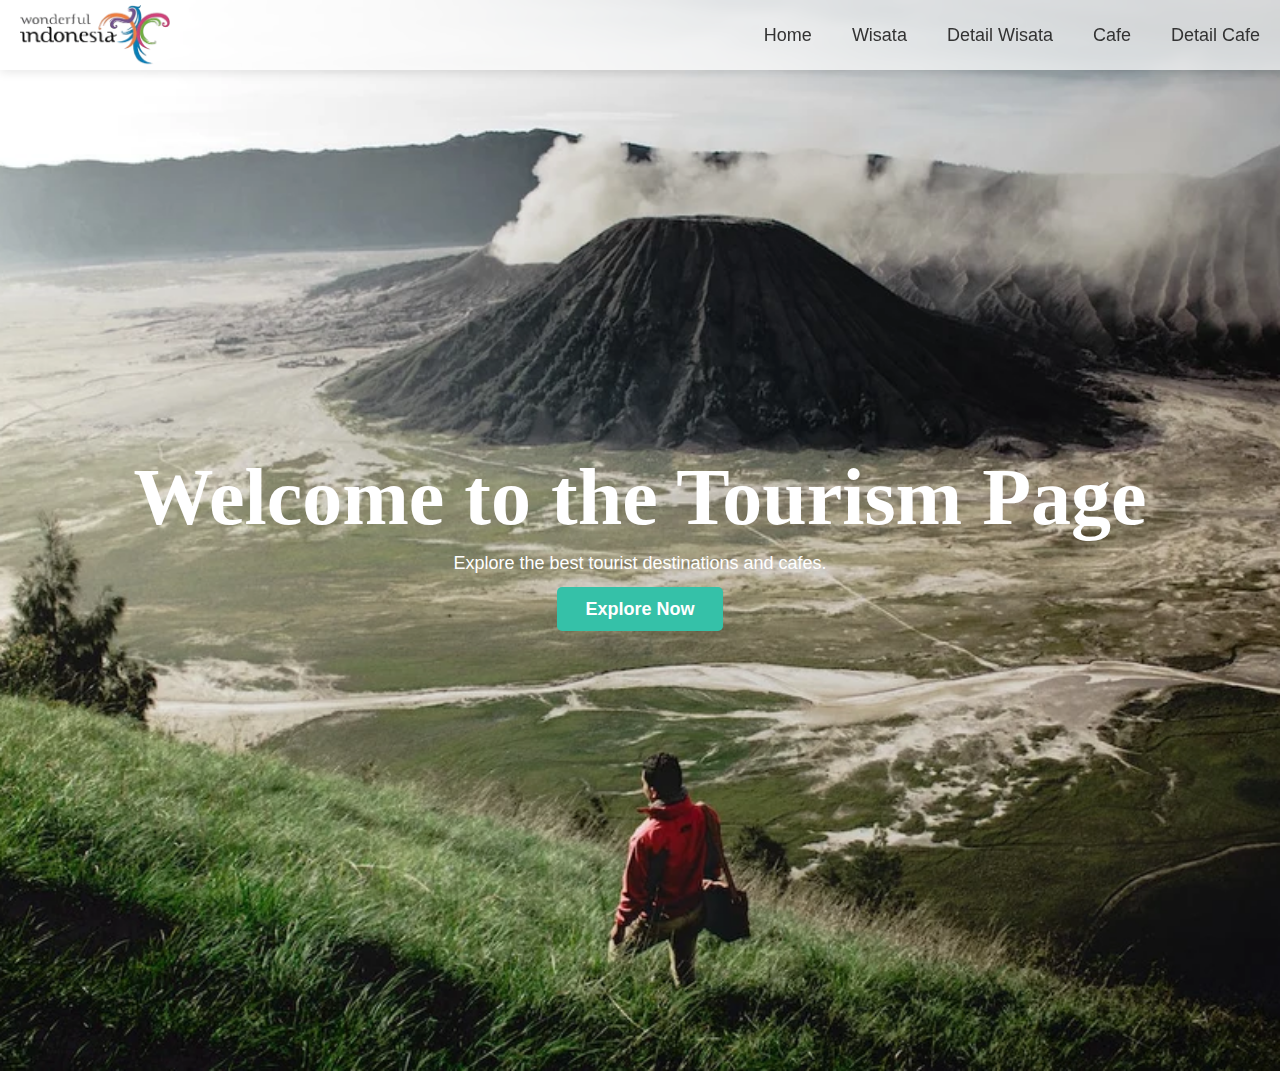
<file: index.html>
<!DOCTYPE html>
<html lang="en">
<head>
    <meta charset="UTF-8">
    <meta name="viewport" content="width=device-width, initial-scale=1.0">
    <title>Document</title>
    <link rel="stylesheet" href="main.css">
</head>
<body>
    <header class="navbar">
    <div class="logo">
        <img src="logo indonesia.png" width="150px" alt="Logo">
    </div>

    <ul class="nav-links">
         <li><a href="web 1.html">Home</a></li>
        <li><a href="web 2.html">Wisata</a></li>
        <li><a href="web 3.html">Detail Wisata</a></li>
        <li><a href="web 4.html">Cafe</a></li>
        <li><a href="web 5.html">Detail Cafe</a></li>
    </ul>
  </header>
  <section class="hero">
    <div class="hero-content">
        <h1>Welcome to the Tourism Page</h1>
        <p>Explore the best tourist destinations and cafes.</p>
        <a href="web 2.html" class="btn-explore">Explore Now</a>
    </div>
</section>
</body>

</html>
</file>
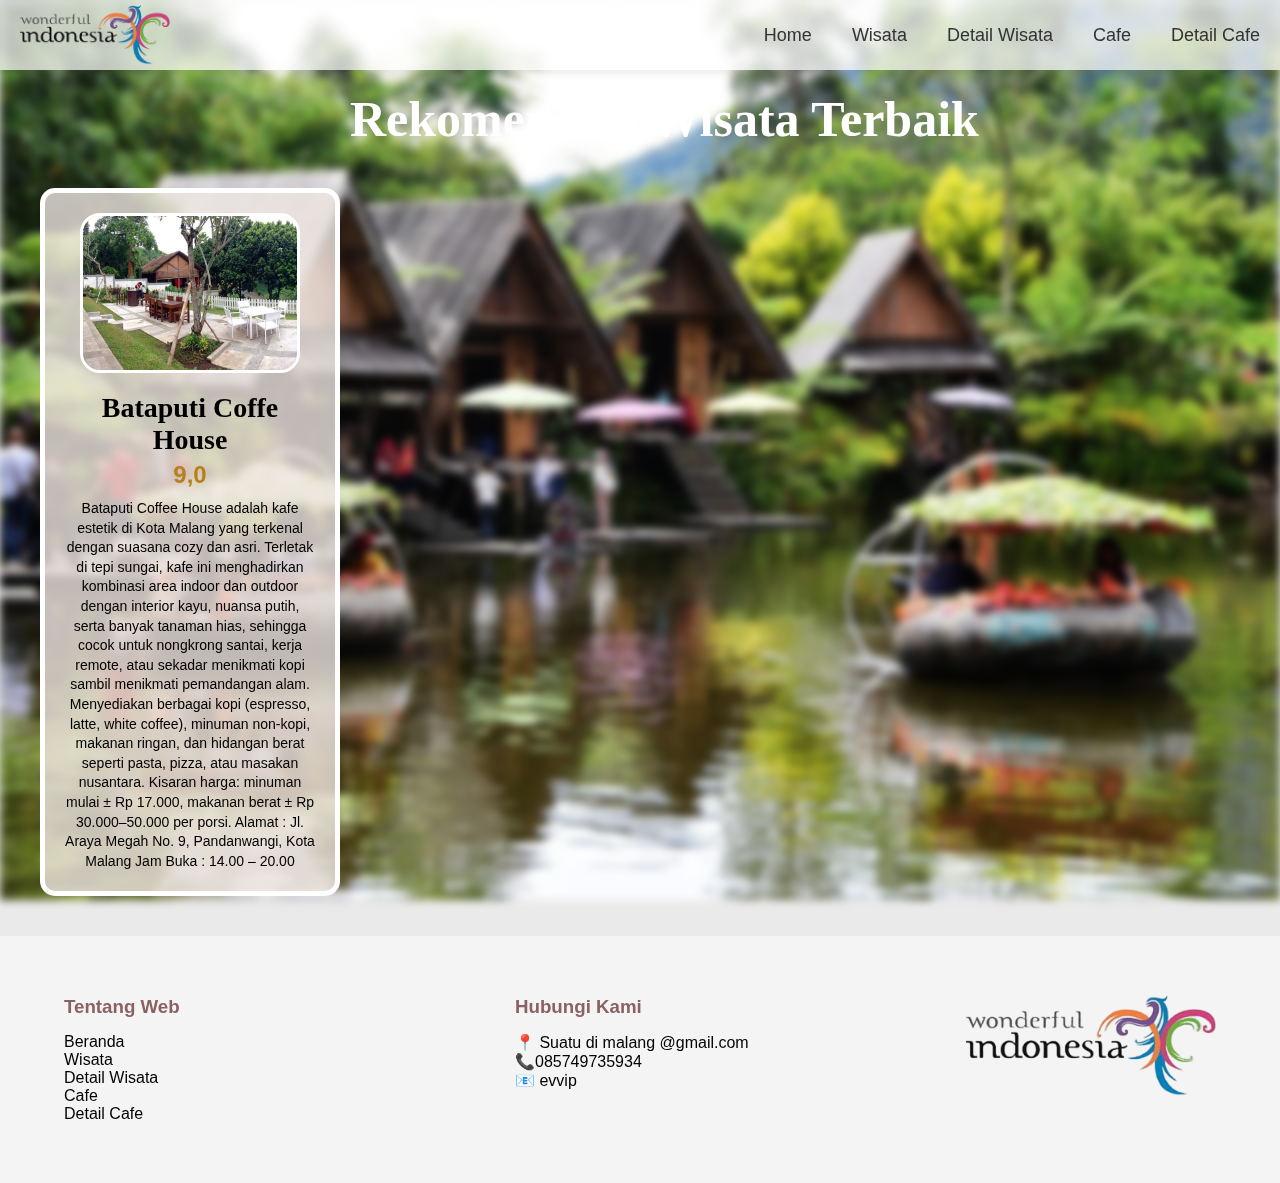
<file: detail cafe1.html>
<!DOCTYPE html>
<html lang="en">
<head>
    <meta charset="UTF-8">
    <meta name="viewport" content="width=device-width, initial-scale=1.0">
    <title>Document</title>
    <link rel="stylesheet" href="main.css">
</head>
<body>
    <header class="navbar">
    <div class="logo">
        <img src="logo indonesia.png" width="150px" alt="Logo">
    </div>

    <ul class="nav-links">
        <li><a href="web 1.html">Home</a></li>
        <li><a href="web 2.html">Wisata</a></li>
        <li><a href="web 3.html">Detail Wisata</a></li>
        <li><a href="web 4.html">Cafe</a></li>
        <li><a href="web 5.html">Detail Cafe</a></li>
    </ul>
  </header>
<div class="text h1">
  <h1>Rekomendasi Wisata Terbaik</h1>
</div>
<div class="menu-container">

   <div class="card1">
        <img src="coffe bata putih.jpg" class="food-img">
        <h2 class="title">Bataputi Coffe House</h2>
        <p class="price">9,0</p>
        <p class="desc">Bataputi Coffee House adalah kafe estetik di Kota Malang yang terkenal dengan suasana cozy dan asri. Terletak di tepi sungai, kafe ini menghadirkan kombinasi area indoor dan outdoor dengan interior kayu, nuansa putih, serta banyak tanaman hias, sehingga cocok untuk nongkrong santai, kerja remote, atau sekadar menikmati kopi sambil menikmati pemandangan alam.
            Menyediakan berbagai kopi (espresso, latte, white coffee), minuman non-kopi, makanan ringan, dan hidangan berat seperti pasta, pizza, atau masakan nusantara.

Kisaran harga: minuman mulai ± Rp 17.000, makanan berat ± Rp 30.000–50.000 per porsi.
Alamat : Jl. Araya Megah No. 9, Pandanwangi, Kota Malang
Jam Buka : 14.00 – 20.00</p>
    </div>
<div class="maps1">
    <iframe 
        src="https://www.google.com/maps/embed?pb=!1m18!1m12!1m3!1d3951.5678490041623!2d112.66169347319757!3d-7.94011957908207!2m3!1f0!2f0!3f0!3m2!1i1024!2i768!4f13.1!3m3!1m2!1s0x2dd629a1cc18c43d%3A0xafb8aaf4fc2be601!2sBataputi%20Coffee%20House!5e0!3m2!1sid!2sid!4v1764465764370!5m2!1sid!2sid" width="300" height="300" style="border:0;" allowfullscreen="" loading="lazy" referrerpolicy="no-referrer-when-downgrade">
    </iframe>
</div>
</div>
<footer>
     <div class="footer-container">

    <div class="footer-col">
      <h3>Tentang Web</h3>
      <p>Beranda</p>
      <p>Wisata</p>
      <p>Detail Wisata</p>
      <p>Cafe</p>
      <p>Detail Cafe</p>
    </div>

    <div class="footer-col">
      <h3>Hubungi Kami</h3>
      <p>📍 Suatu di malang @gmail.com</p>
      <a href="https://wa.me/+6285749735934" class="no-line">📞085749735934</a>
      <p><a href="https://www.instagram.com/e_vviip?igsh=MXdkbDVrZGtybHBlNw==" class="no-line">📧 evvip</a></p>
    </div>
    <div>
        <img src="logo indonesia.png" width="250px" alt="Logo">
      </div>
  </div>
</footer>
</body>
</html>
</file>
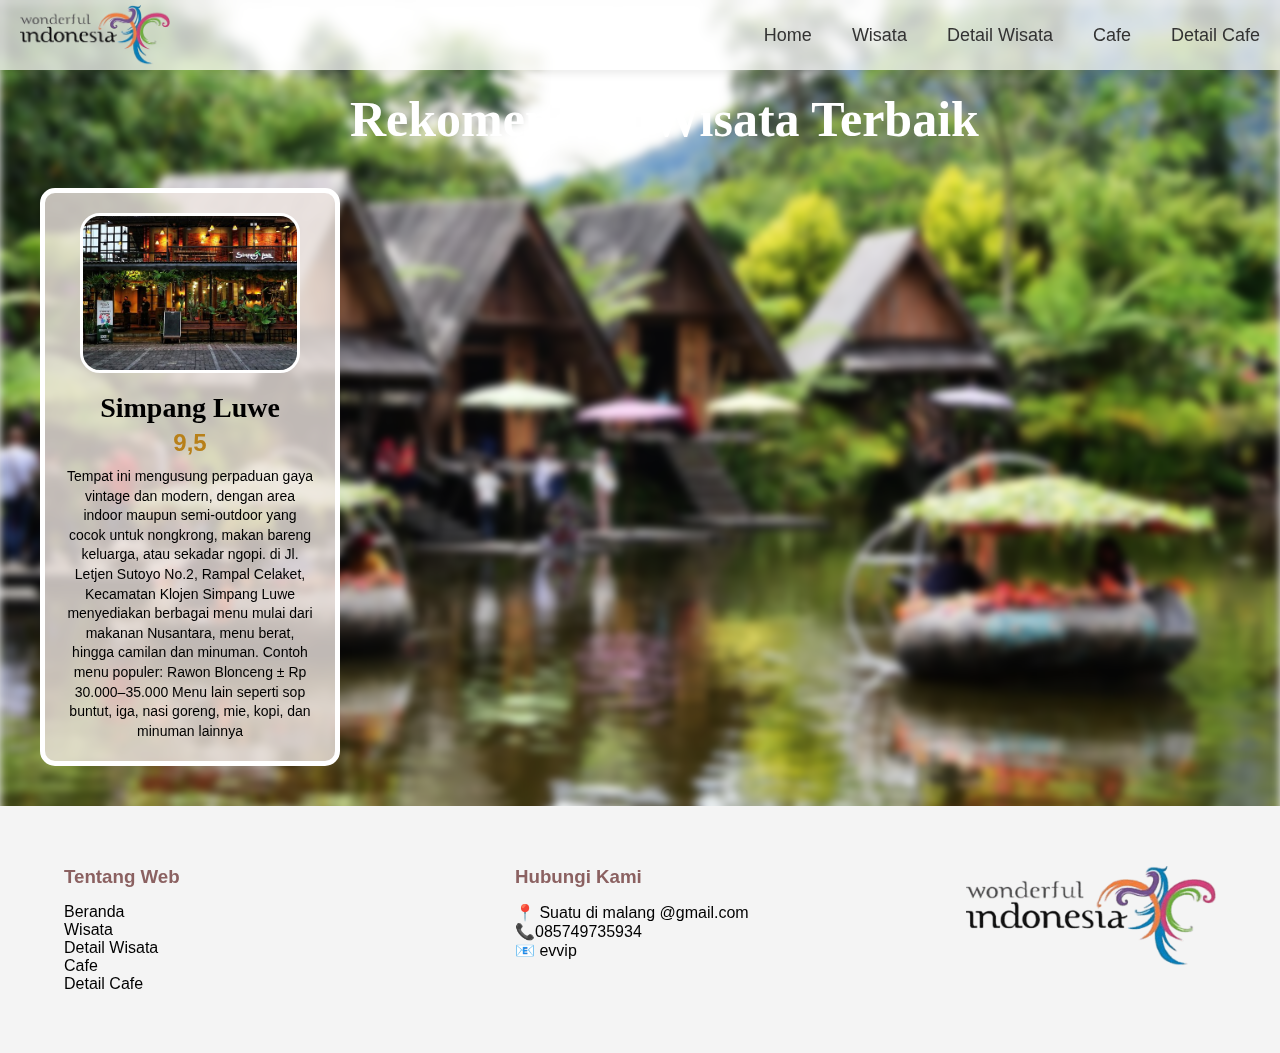
<file: detail cafe2.html>
<!DOCTYPE html>
<html lang="en">
<head>
    <meta charset="UTF-8">
    <meta name="viewport" content="width=device-width, initial-scale=1.0">
    <title>Document</title>
    <link rel="stylesheet" href="main.css">
</head>
<body>
    <header class="navbar">
    <div class="logo">
        <img src="logo indonesia.png" width="150px" alt="Logo">
    </div>

    <ul class="nav-links">
        <li><a href="web 1.html">Home</a></li>
        <li><a href="web 2.html">Wisata</a></li>
        <li><a href="web 3.html">Detail Wisata</a></li>
        <li><a href="web 4.html">Cafe</a></li>
        <li><a href="web 5.html">Detail Cafe</a></li>
    </ul>
  </header>
<div class="text h1">
  <h1>Rekomendasi Wisata Terbaik</h1>
</div>
<div class="menu-container">

   <div class="card1">
        <img src="simpang luwe.jpg" class="food-img">
        <h2 class="title">Simpang Luwe</h2>
        <p class="price">9,5</p>
        <p class="desc"> Tempat ini mengusung perpaduan gaya vintage dan modern, dengan area indoor maupun semi-outdoor yang cocok untuk nongkrong, makan bareng keluarga, atau sekadar ngopi.
            di Jl. Letjen Sutoyo No.2, Rampal Celaket, Kecamatan Klojen
            Simpang Luwe menyediakan berbagai menu mulai dari makanan Nusantara, menu berat, hingga camilan dan minuman.
            Contoh menu populer: Rawon Blonceng ± Rp 30.000–35.000
            Menu lain seperti sop buntut, iga, nasi goreng, mie, kopi, dan minuman lainnya
        </p>
    </div>
<div class="maps1">
    <iframe 
        src="https://www.google.com/maps/embed?pb=!1m18!1m12!1m3!1d3951.3333931758493!2d112.63271937319803!3d-7.9644559793736525!2m3!1f0!2f0!3f0!3m2!1i1024!2i768!4f13.1!3m3!1m2!1s0x2dd62833b21684c7%3A0x22d5ed427e469a64!2sSimpang%20Luwe%20Cafe%20%26%20Resto!5e0!3m2!1sid!2sid!4v1764465895681!5m2!1sid!2sid" width="300" height="300" style="border:0;" allowfullscreen="" loading="lazy" referrerpolicy="no-referrer-when-downgrade">
    </iframe>
</div>
</div>
<footer>
     <div class="footer-container">

    <div class="footer-col">
      <h3>Tentang Web</h3>
      <p>Beranda</p>
      <p>Wisata</p>
      <p>Detail Wisata</p>
      <p>Cafe</p>
      <p>Detail Cafe</p>
    </div>

    <div class="footer-col">
      <h3>Hubungi Kami</h3>
      <p>📍 Suatu di malang @gmail.com</p>
      <a href="https://wa.me/+6285749735934" class="no-line">📞085749735934</a>
      <p><a href="https://www.instagram.com/e_vviip?igsh=MXdkbDVrZGtybHBlNw==" class="no-line">📧 evvip</a></p>
    </div>
    <div>
        <img src="logo indonesia.png" width="250px" alt="Logo">
      </div>
  </div>
</footer>
</body>
</html>
</file>
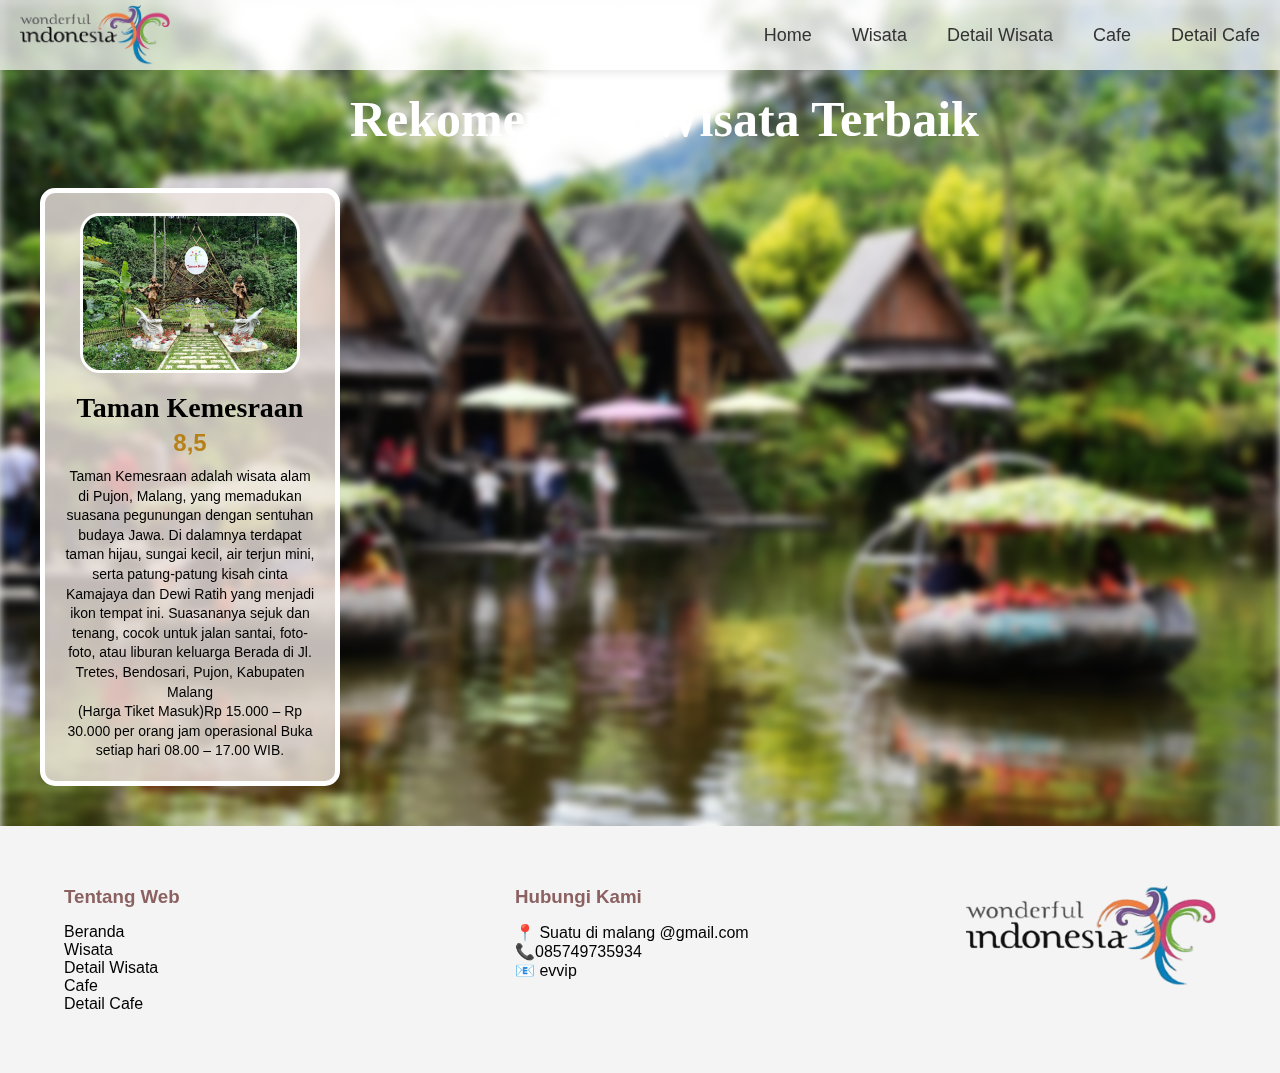
<file: detail wisata1.html>
<!DOCTYPE html>
<html lang="en">
<head>
    <meta charset="UTF-8">
    <meta name="viewport" content="width=device-width, initial-scale=1.0">
    <title>Document</title>
    <link rel="stylesheet" href="main.css">
</head>
<body>
    <header class="navbar">
    <div class="logo">
        <img src="logo indonesia.png" width="150px" alt="Logo">
    </div>

    <ul class="nav-links">
        <li><a href="web 1.html">Home</a></li>
        <li><a href="web 2.html">Wisata</a></li>
        <li><a href="web 3.html">Detail Wisata</a></li>
        <li><a href="web 4.html">Cafe</a></li>
        <li><a href="web 5.html">Detail Cafe</a></li>
    </ul>
  </header>
<div class="text h1">
  <h1>Rekomendasi Wisata Terbaik</h1>
</div>
<div class="menu-container">

    <div class="card1">
        <img src="Taman-Kemesraan.webp" class="food-img">
        <h2 class="title">Taman Kemesraan</h2>
        <p class="price">8,5</p>
        <p class="desc">Taman Kemesraan adalah wisata alam di Pujon, Malang, yang memadukan suasana pegunungan dengan sentuhan budaya Jawa. Di dalamnya terdapat taman hijau, sungai kecil, air terjun mini, serta patung-patung kisah cinta Kamajaya dan Dewi Ratih yang menjadi ikon tempat ini. Suasananya sejuk dan tenang, cocok untuk jalan santai, foto-foto, atau liburan keluarga
          Berada di Jl. Tretes, Bendosari, Pujon, Kabupaten Malang
          <br>(Harga Tiket Masuk)Rp 15.000 – Rp 30.000 per orang
          jam operasional Buka setiap hari 08.00 – 17.00 WIB.
        </p>
    </div>
<div class="maps1">
    <iframe 
        src="https://www.google.com/maps/embed?pb=!1m18!1m12!1m3!1d3952.317981381115!2d112.42552527297039!3d-7.861753378149163!2m3!1f0!2f0!3f0!3m2!1i1024!2i768!4f13.1!3m3!1m2!1s0x2e78897662fd56d5%3A0xeddaf0f676a6d32a!2sTaman%20Kemesraan!5e0!3m2!1sid!2sid!4v1764205679437!5m2!1sid!2sid" width="300" height="300" style="border:0;" allowfullscreen="" loading="lazy" referrerpolicy="no-referrer-when-downgrade">
    </iframe>
</div>
</div>
<footer>
     <div class="footer-container">

    <div class="footer-col">
      <h3>Tentang Web</h3>
      <p>Beranda</p>
      <p>Wisata</p>
      <p>Detail Wisata</p>
      <p>Cafe</p>
      <p>Detail Cafe</p>
    </div>

    <div class="footer-col">
      <h3>Hubungi Kami</h3>
      <p>📍 Suatu di malang @gmail.com</p>
      <a href="https://wa.me/+6285749735934" class="no-line">📞085749735934</a>
      <p><a href="https://www.instagram.com/e_vviip?igsh=MXdkbDVrZGtybHBlNw==" class="no-line">📧 evvip</a></p>
    </div>
    <div>
        <img src="logo indonesia.png" width="250px" alt="Logo">
      </div>
  </div>
</footer>
</body>
</html>
</file>
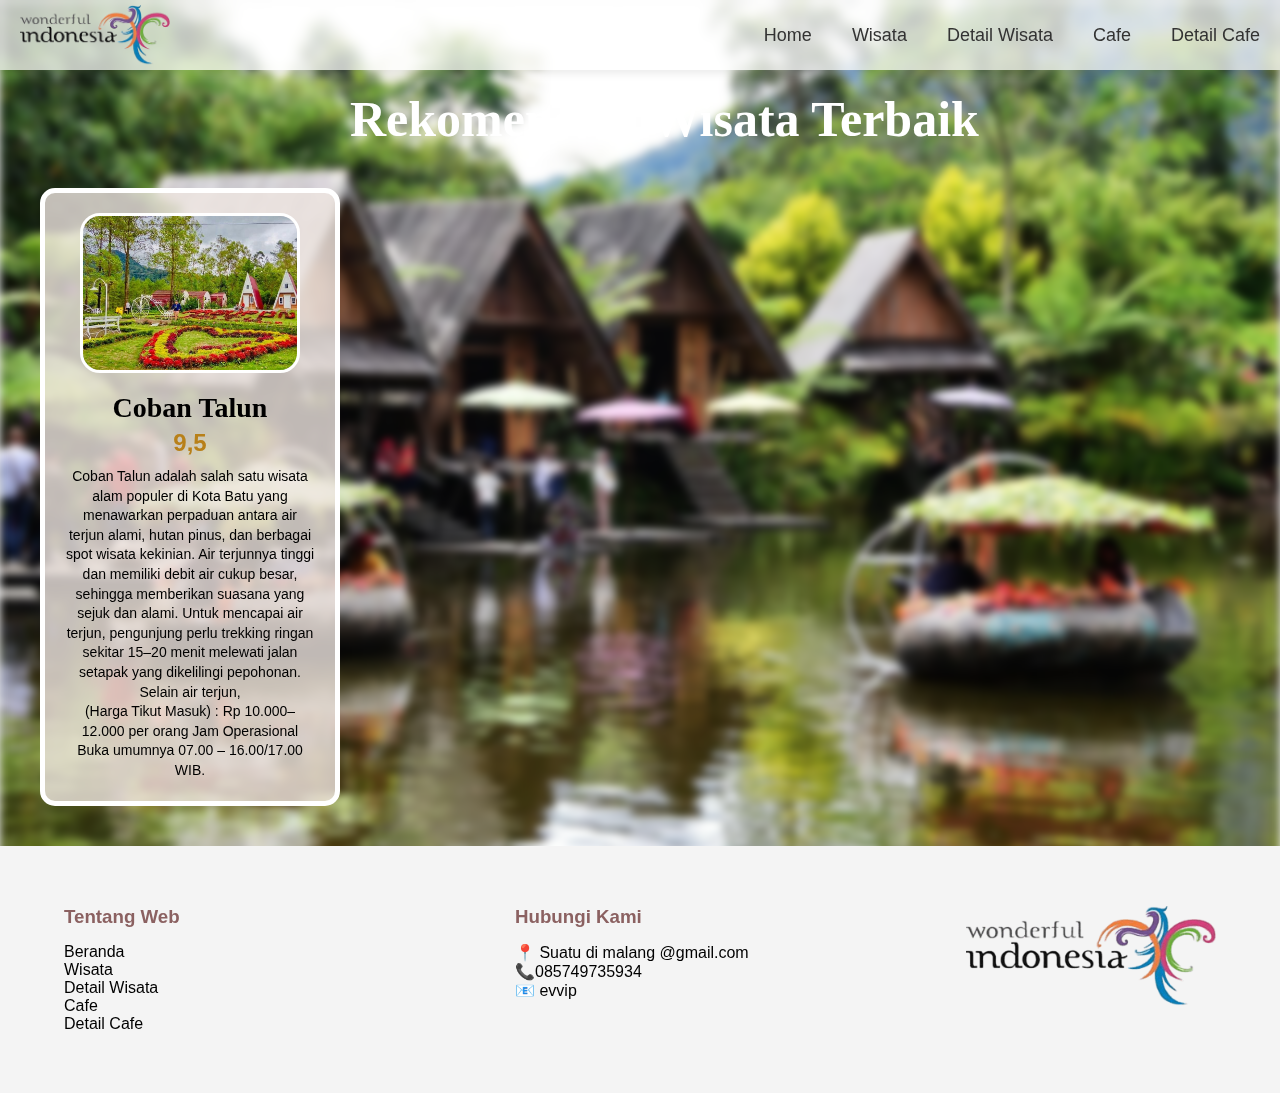
<file: detail wisata2.html>
<!DOCTYPE html>
<html lang="en">
<head>
    <meta charset="UTF-8">
    <meta name="viewport" content="width=device-width, initial-scale=1.0">
    <title>Document</title>
    <link rel="stylesheet" href="main.css">
</head>
<body>
    <header class="navbar">
    <div class="logo">
        <img src="logo indonesia.png" width="150px" alt="Logo">
    </div>

    <ul class="nav-links">
        <li><a href="web 1.html">Home</a></li>
        <li><a href="web 2.html">Wisata</a></li>
        <li><a href="web 3.html">Detail Wisata</a></li>
        <li><a href="web 4.html">Cafe</a></li>
        <li><a href="web 5.html">Detail Cafe</a></li>
    </ul>
  </header>
<div class="text h1">
  <h1>Rekomendasi Wisata Terbaik</h1>
</div>
<div class="menu-container">
    <div class="card1">
        <img src="Taman-Bunga-Coban-Talun.jpg" class="food-img">
        <h2 class="title">Coban Talun</h2>
        <p class="price">9,5</p>
        <p class="desc">Coban Talun adalah salah satu wisata alam populer di Kota Batu yang menawarkan perpaduan antara air terjun alami, hutan pinus, dan berbagai spot wisata kekinian. Air terjunnya tinggi dan memiliki debit air cukup besar, sehingga memberikan suasana yang sejuk dan alami. Untuk mencapai air terjun, pengunjung perlu trekking ringan sekitar 15–20 menit melewati jalan setapak yang dikelilingi pepohonan.

Selain air terjun,

 <br>(Harga Tikut Masuk) : Rp 10.000–12.000 per orang
Jam Operasional

Buka umumnya 07.00 – 16.00/17.00 WIB.</p>
    </div>
<div class="maps1">
    <iframe 
        src="https://www.google.com/maps/embed?pb=!1m18!1m12!1m3!1d3952.8878984703506!2d112.51547317296915!3d-7.801691377441296!2m3!1f0!2f0!3f0!3m2!1i1024!2i768!4f13.1!3m3!1m2!1s0x2e787ddc11e452cd%3A0x6efca47823e54002!2sCoban%20Talun!5e0!3m2!1sid!2sid!4v1764205854842!5m2!1sid!2sid" width="300" height="300" style="border:0;" allowfullscreen="" loading="lazy" referrerpolicy="no-referrer-when-downgrade">
    </iframe>
</div>
</div>
<footer>
     <div class="footer-container">

    <div class="footer-col">
      <h3>Tentang Web</h3>
      <p>Beranda</p>
      <p>Wisata</p>
      <p>Detail Wisata</p>
      <p>Cafe</p>
      <p>Detail Cafe</p>
    </div>

    <div class="footer-col">
      <h3>Hubungi Kami</h3>
      <p>📍 Suatu di malang @gmail.com</p>
      <a href="https://wa.me/+6285749735934" class="no-line">📞085749735934</a>
      <p><a href="https://www.instagram.com/e_vviip?igsh=MXdkbDVrZGtybHBlNw==" class="no-line">📧 evvip</a></p>
    </div>
    <div>
        <img src="logo indonesia.png" width="250px" alt="Logo">
      </div>
  </div>
</footer>
</body>
</html>
</file>
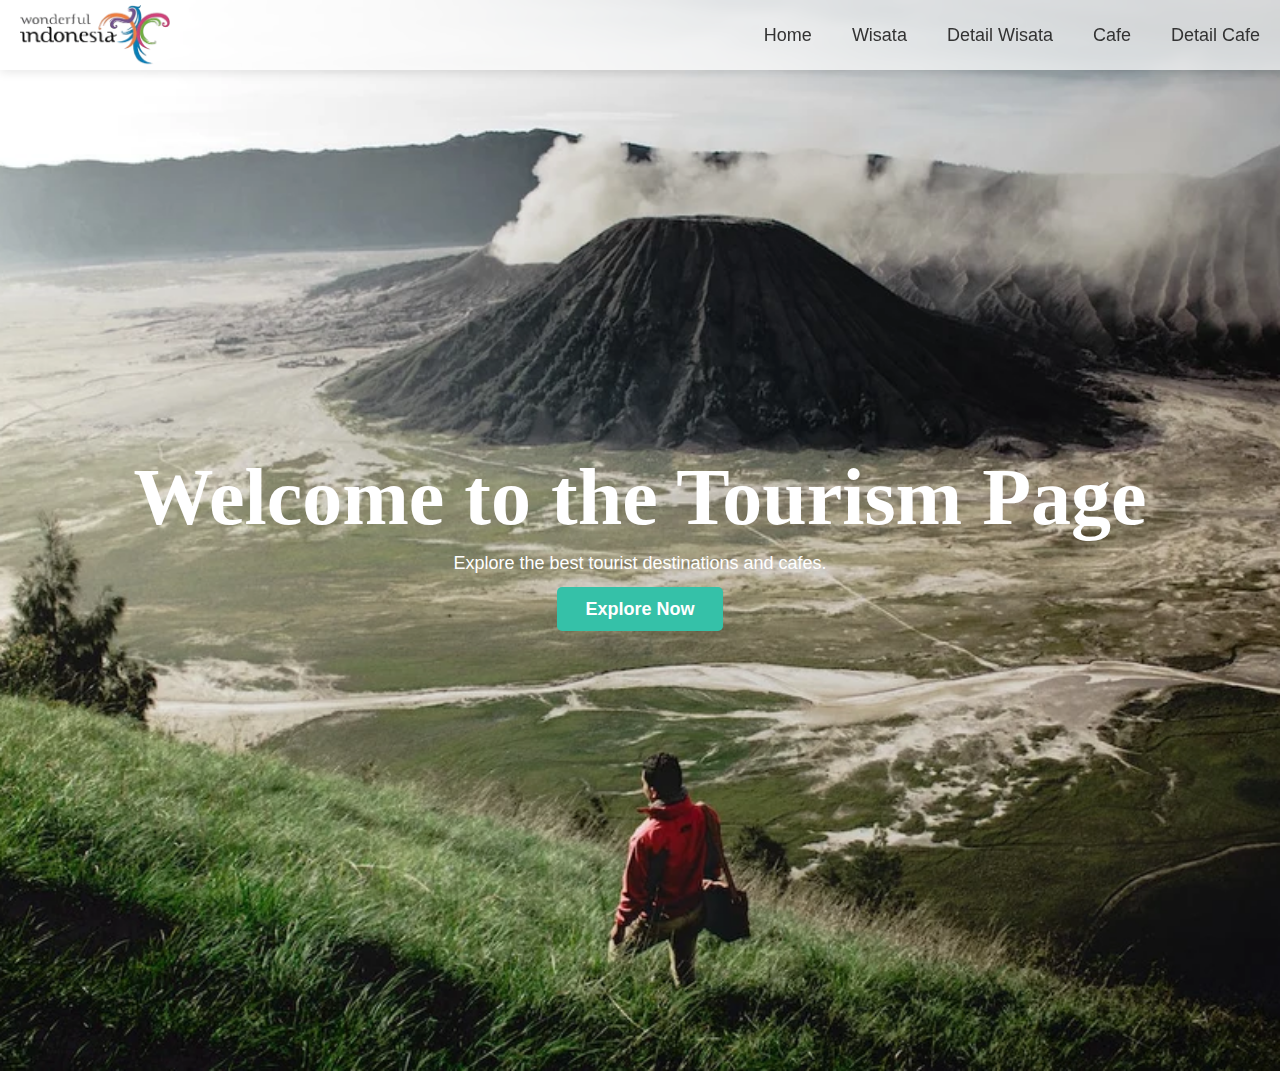
<file: web 1.html>
<!DOCTYPE html>
<html lang="en">
<head>
    <meta charset="UTF-8">
    <meta name="viewport" content="width=device-width, initial-scale=1.0">
    <title>Document</title>
    <link rel="stylesheet" href="main.css">
</head>
<body>
    <header class="navbar">
    <div class="logo">
        <img src="logo indonesia.png" width="150px" alt="Logo">
    </div>

    <ul class="nav-links">
         <li><a href="web 1.html">Home</a></li>
        <li><a href="web 2.html">Wisata</a></li>
        <li><a href="web 3.html">Detail Wisata</a></li>
        <li><a href="web 4.html">Cafe</a></li>
        <li><a href="web 5.html">Detail Cafe</a></li>
    </ul>
  </header>
  <section class="hero">
    <div class="hero-content">
        <h1>Welcome to the Tourism Page</h1>
        <p>Explore the best tourist destinations and cafes.</p>
        <a href="web 2.html" class="btn-explore">Explore Now</a>
    </div>
</section>
</body>
</html>
</file>
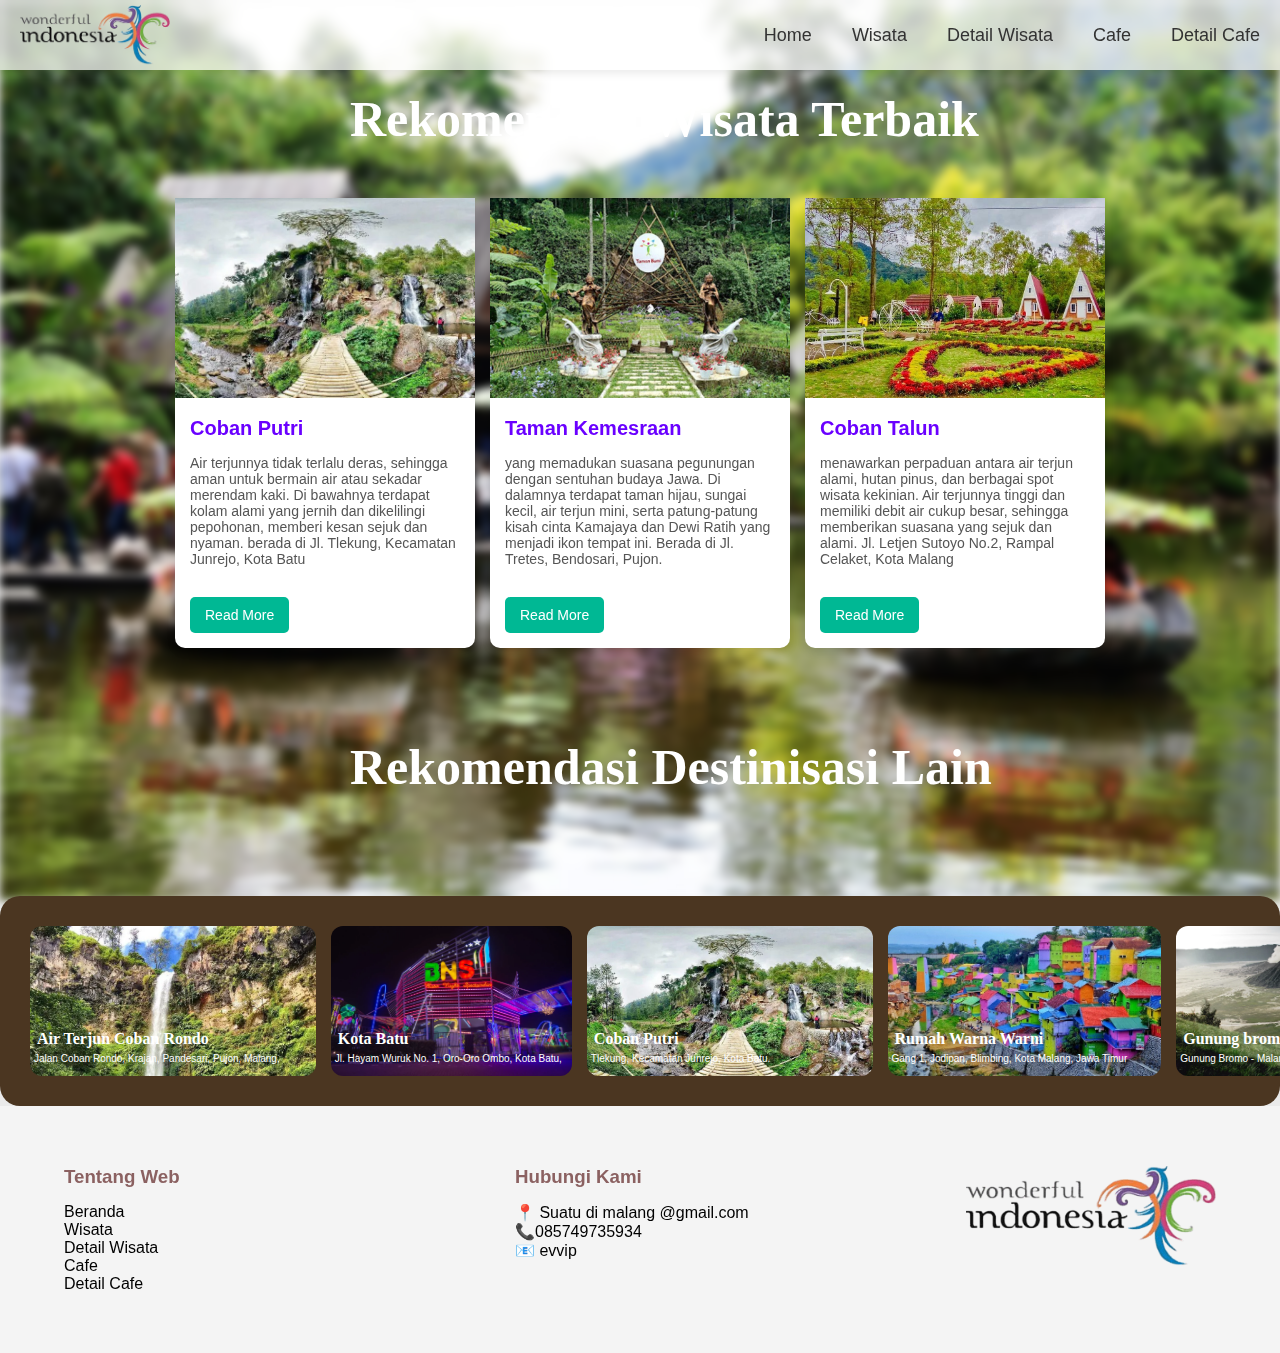
<file: web 2.html>
<!DOCTYPE html>
<html lang="en">
<head>
    <meta charset="UTF-8">
    <meta name="viewport" content="width=device-width, initial-scale=1.0">
    <title>Document</title>
    <link rel="stylesheet" href="main.css">
</head>
<body >
  
  <header class="navbar">
    <div class="logo">
        <img src="logo indonesia.png" width="150px" alt="Logo">
    </div>

    <ul class="nav-links">
        <li><a href="web 1.html">Home</a></li>
        <li><a href="web 2.html">Wisata</a></li>
        <li><a href="web 3.html">Detail Wisata</a></li>
        <li><a href="web 4.html">Cafe</a></li>
        <li><a href="web 5.html">Detail Cafe</a></li>
    </ul>
  </header>
<div class="text h1">
  <h1>Rekomendasi Wisata Terbaik</h1>
</div>
<div class="card-container">
  <div class="card">
    <img src="coban putri.webp" alt="">
    <h3>Coban Putri</h3>
    <p> Air terjunnya tidak terlalu deras, sehingga aman untuk bermain air atau sekadar merendam kaki. Di bawahnya terdapat kolam alami yang jernih dan dikelilingi pepohonan, memberi kesan sejuk dan nyaman.
     berada di Jl. Tlekung, Kecamatan Junrejo, Kota Batu
    </p>
    <a href="web 3.html" class="btn">Read More</a>
  </div>


  <div class="card">
    <img src="Taman-Kemesraan.webp" alt="">
    <h3>Taman Kemesraan</h3>
    <p>yang memadukan suasana pegunungan dengan sentuhan budaya Jawa. Di dalamnya terdapat taman hijau, sungai kecil, air terjun mini, serta patung-patung kisah cinta Kamajaya dan Dewi Ratih yang menjadi ikon tempat ini.
      Berada di Jl. Tretes, Bendosari, Pujon.</p>
    <a href="detail wisata1.html" class="btn">Read More</a>
  </div>
  <div class="card">
    <img src="Taman-Bunga-Coban-Talun.jpg" alt="">
    <h3>Coban Talun</h3>
    <p>menawarkan perpaduan antara air terjun alami, hutan pinus, dan berbagai spot wisata kekinian. Air terjunnya tinggi dan memiliki debit air cukup besar, sehingga memberikan suasana yang sejuk dan alami.
       Jl. Letjen Sutoyo No.2, Rampal Celaket, Kota Malang
    </p>
    <a href="detail wisata2.html" class="btn">Read More</a>
  </div>
</div>
<div class="text h1">
  <h1>Rekomendasi Destinisasi Lain</h1>
</div>
<div class="scrool-container">
  <div class="item">
    <img src="air terjun rondo.webp"alt="">
    <h4>Air Terjun Coban Rondo</h4>
    <p1>Jalan Coban Rondo, Krajan, Pandesari, Pujon, Malang, </p1>
  </div>
   <div class="item">
    <img src="batu.webp"alt="">
    <h4>Kota Batu</h4>
    <p1>Jl. Hayam Wuruk No. 1, Oro-Oro Ombo, Kota Batu,</p1>
  </div>
   <div class="item">
    <img src="coban putri.webp"alt="">
    <h4>Coban Putri</h4>
    <p1>Tlekung, Kecamatan Junrejo, Kota Batu.</p1>
  </div>
   <div class="item">
    <img src="rumah warna warni.jpg"alt="">
    <h4>Rumah Warna Warni</h4>
    <p1>Gang 1, Jodipan, Blimbing, Kota Malang, Jawa Timur</p1>
  </div>
   <div class="item">
    <img src="bromo.webp "alt="">
    <h4>Gunung bromo</h4>
    <p1>Gunung Bromo - Malang, Jawa Timur.</p1>
  </div>
   <div class="item">
    <img src="Gunung-Anjasmoro.jpg"alt="">
    <h4>Gunung Anjasmoro</h4>
    <p1>perbatasan antara Kabupaten Jombang,  dan Kota Batu</p1>
  </div>
</div>
<footer>
  <div class="footer-container">

    <div class="footer-col">
      <h3>Tentang Web</h3>
      <p>Beranda</p>
      <p>Wisata</p>
      <p>Detail Wisata</p>
      <p>Cafe</p>
      <p>Detail Cafe</p>
    </div>

    <div class="footer-col">
      <h3>Hubungi Kami</h3>
      <p>📍 Suatu di malang @gmail.com</p>
      <a href="https://wa.me/+6285749735934" class="no-line">📞085749735934</a>
      <p><a href="https://www.instagram.com/e_vviip?igsh=MXdkbDVrZGtybHBlNw==" class="no-line">📧 evvip</a></p>
    </div>
    <div>
        <img src="logo indonesia.png" width="250px" alt="Logo">
      </div>
  </div>
</footer>
</body>
</html>
</file>
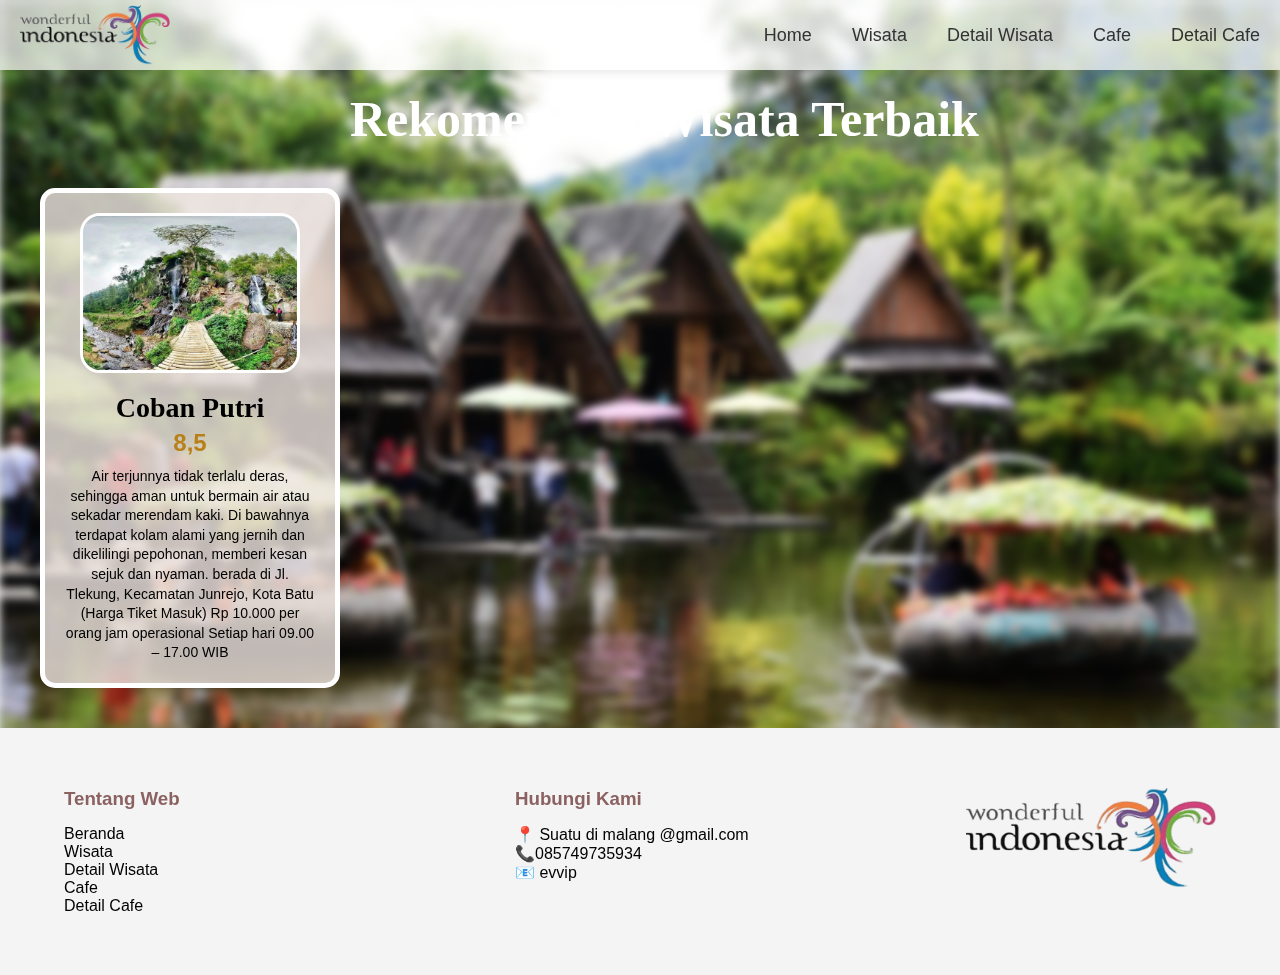
<file: web 3.html>
<!DOCTYPE html>
<html lang="en">
<head>
    <meta charset="UTF-8">
    <meta name="viewport" content="width=device-width, initial-scale=1.0">
    <title>Document</title>
    <link rel="stylesheet" href="main.css">
</head>
<body>
 <header class="navbar">
    <div class="logo">
        <img src="logo indonesia.png" width="150px" alt="Logo">
    </div>

    <ul class="nav-links">
         <li><a href="web 1.html">Home</a></li>
        <li><a href="web 2.html">Wisata</a></li>
        <li><a href="web 3.html">Detail Wisata</a></li>
        <li><a href="web 4.html">Cafe</a></li>
        <li><a href="web 5.html">Detail Cafe</a></li>
    </ul>
  </header>
  <div class="text h1">
  <h1>Rekomendasi Wisata Terbaik</h1>
</div>
 <div class="menu-container">

    <div class="card1">
        <img src="coban putri.webp" class="food-img">
        <h2 class="title">Coban Putri</h2>
        <p class="price">8,5</p>
        <p class="desc">Air terjunnya tidak terlalu deras, sehingga aman untuk bermain air atau sekadar merendam kaki. Di bawahnya terdapat kolam alami yang jernih dan dikelilingi pepohonan, memberi kesan sejuk dan nyaman. berada di Jl. Tlekung, Kecamatan Junrejo, Kota Batu
          (Harga Tiket Masuk) Rp 10.000 per orang jam operasional Setiap hari 09.00 – 17.00 WIB
        </p>
    </div>
<div class="maps1">
    <iframe 
        src="https://www.google.com/maps/embed?pb=!1m18!1m12!1m3!1d3951.8379591454586!2d112.52767877297133!3d-7.91199007874571!2m3!1f0!2f0!3f0!3m2!1i1024!2i768!4f13.1!3m3!1m2!1s0x2e788186fc5f154f%3A0xd8c91b109ae0c80b!2sCoban%20Putri!5e0!3m2!1sid!2sid!4v1764205767942!5m2!1sid!2sid" width="300" height="300" style="border:0;" allowfullscreen="" loading="lazy" referrerpolicy="no-referrer-when-downgrade">
    </iframe>
</div>
</div>
<footer>
     <div class="footer-container">

    <div class="footer-col">
      <h3>Tentang Web</h3>
      <p>Beranda</p>
      <p>Wisata</p>
      <p>Detail Wisata</p>
      <p>Cafe</p>
      <p>Detail Cafe</p>
    </div>

    <div class="footer-col">
      <h3>Hubungi Kami</h3>
      <p>📍 Suatu di malang @gmail.com</p>
      <a href="https://wa.me/+6285749735934" class="no-line">📞085749735934</a>
      <p><a href="https://www.instagram.com/e_vviip?igsh=MXdkbDVrZGtybHBlNw==" class="no-line">📧 evvip</a></p>
    </div>
    <div>
        <img src="logo indonesia.png" width="250px" alt="Logo">
      </div>
  </div>
</footer>

</div>
</body>
</html>
</file>
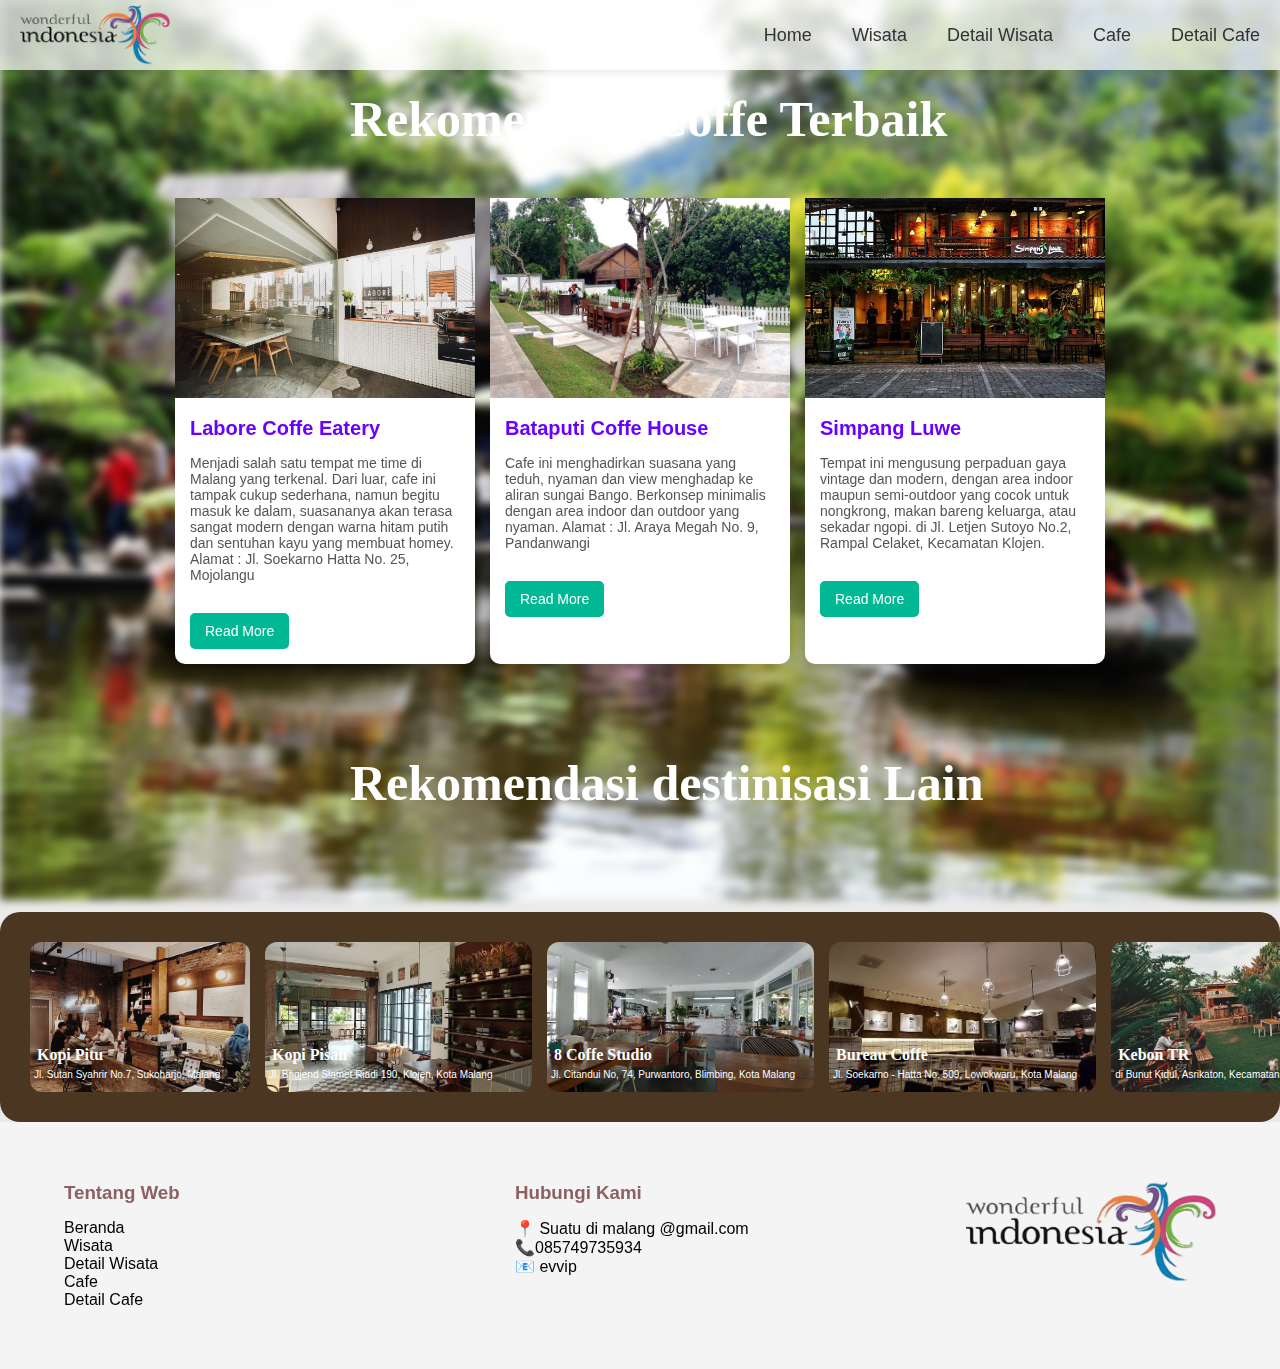
<file: web 4.html>
<!DOCTYPE html>
<html lang="en">
<head>
    <meta charset="UTF-8">
    <meta name="viewport" content="width=device-width, initial-scale=1.0">
    <title>Document</title>
    <link rel="stylesheet" href="main.css">
</head>
<body>
    <header class="navbar">
    <div class="logo">
        <img src="logo indonesia.png" width="150px" alt="Logo">
    </div>

    <ul class="nav-links">
        <li><a href="web 1.html">Home</a></li>
        <li><a href="web 2.html">Wisata</a></li>
        <li><a href="web 3.html">Detail Wisata</a></li>
        <li><a href="web 4.html">Cafe</a></li>
        <li><a href="web 5.html">Detail Cafe</a></li>
    </ul>
  </header>
<div class="text h1">
  <h1>Rekomendasi Coffe Terbaik</h1>
</div>
<div class="card-container">
  <div class="card">
    <img src="labore.png" alt="">
    <h3>Labore Coffe Eatery</h3>
    <p>Menjadi salah satu tempat me time di Malang yang terkenal. Dari luar, cafe ini tampak cukup sederhana, namun begitu masuk ke dalam, suasananya akan terasa sangat modern dengan warna hitam putih dan sentuhan kayu yang membuat homey. 
      Alamat : Jl. Soekarno Hatta No. 25, Mojolangu
    </p>
    <a href="web 5.html" class="btn">Read More</a>
  </div>

  <div class="card">
    <img src="coffe bata putih.jpg" alt="">
    <h3>Bataputi Coffe House</h3>
    <p>Cafe ini menghadirkan suasana yang teduh, nyaman dan view menghadap ke aliran sungai Bango. Berkonsep minimalis dengan area indoor dan outdoor yang nyaman.
      Alamat : Jl. Araya Megah No. 9, Pandanwangi
    </p>
    <a href="detail cafe1.html" class="btn">Read More</a>
  </div>

  <div class="card">
    <img src="simpang luwe.jpg" alt="">
    <h3>Simpang Luwe</h3>
    <p>Tempat ini mengusung perpaduan gaya vintage dan modern, dengan area indoor maupun semi-outdoor yang cocok untuk nongkrong, makan bareng keluarga, atau sekadar ngopi. di Jl. Letjen Sutoyo No.2, Rampal Celaket, Kecamatan Klojen.</p>
    <a href="detail cafe2.html" class="btn">Read More</a>
  </div>
</div>
<div class="text h1">
  <h1>Rekomendasi destinisasi Lain</h1>
</div>
<div class="scrool-container">
  <div class="item">
    <img src="kopi pitu.webp"alt="">
     <h4>Kopi Pitu</h4>
    <p1>Jl. Sutan Syahrir No.7, Sukoharjo, Malang</p1>
  </div>
   
   <div class="item">
    <img src="kopi pisan.webp"alt="">
    <h4>Kopi Pisan</h4>
    <p1> Jl. Brigjend Slamet Riadi 190, Klojen, Kota Malang </p1>
  </div>
   <div class="item">
    <img src="8 coffe studio.webp"alt="">
    <h4>8 Coffe Studio</h4>
    <P1>Jl. Citandui No, 74, Purwantoro, Blimbing, Kota Malang</P1>
  </div>
   <div class="item">
    <img src="bureau coffe.webp"alt="">
    <h4>Bureau Coffe</h4>
    <p1> Jl. Soekarno - Hatta No. 509, Lowokwaru, Kota Malang</p1>
  </div>
   <div class="item">
    <img src="tr.webp"alt="">
    <h4>Kebon TR</h4>
    <p1>di Bunut Kidul, Asrikaton, Kecamatan Pakis, Malang, Jawa Timur. </p1>
  </div>
   <div class="item">
    <img src="studio 24.jpg"alt="">
    <h4>Kopi Studio 24</h4>
    <p1>Jl. Laksda Adi Sucipto No.193, Blimbing, Kec. Blimbing, </p1>
  </div>
</div>
<footer>
     <div class="footer-container">

    <div class="footer-col">
      <h3>Tentang Web</h3>
      <p>Beranda</p>
      <p>Wisata</p>
      <p>Detail Wisata</p>
      <p>Cafe</p>
      <p>Detail Cafe</p>
    </div>

    <div class="footer-col">
      <h3>Hubungi Kami</h3>
      <p>📍 Suatu di malang @gmail.com</p>
      <a href="https://wa.me/+6285749735934" class="no-line">📞085749735934</a>
      <p><a href="https://www.instagram.com/e_vviip?igsh=MXdkbDVrZGtybHBlNw==" class="no-line">📧 evvip</a></p>
    </div>
    <div>
        <img src="logo indonesia.png" width="250px" alt="Logo">
      </div>
  </div>
</footer>
</body>
</html>
</file>
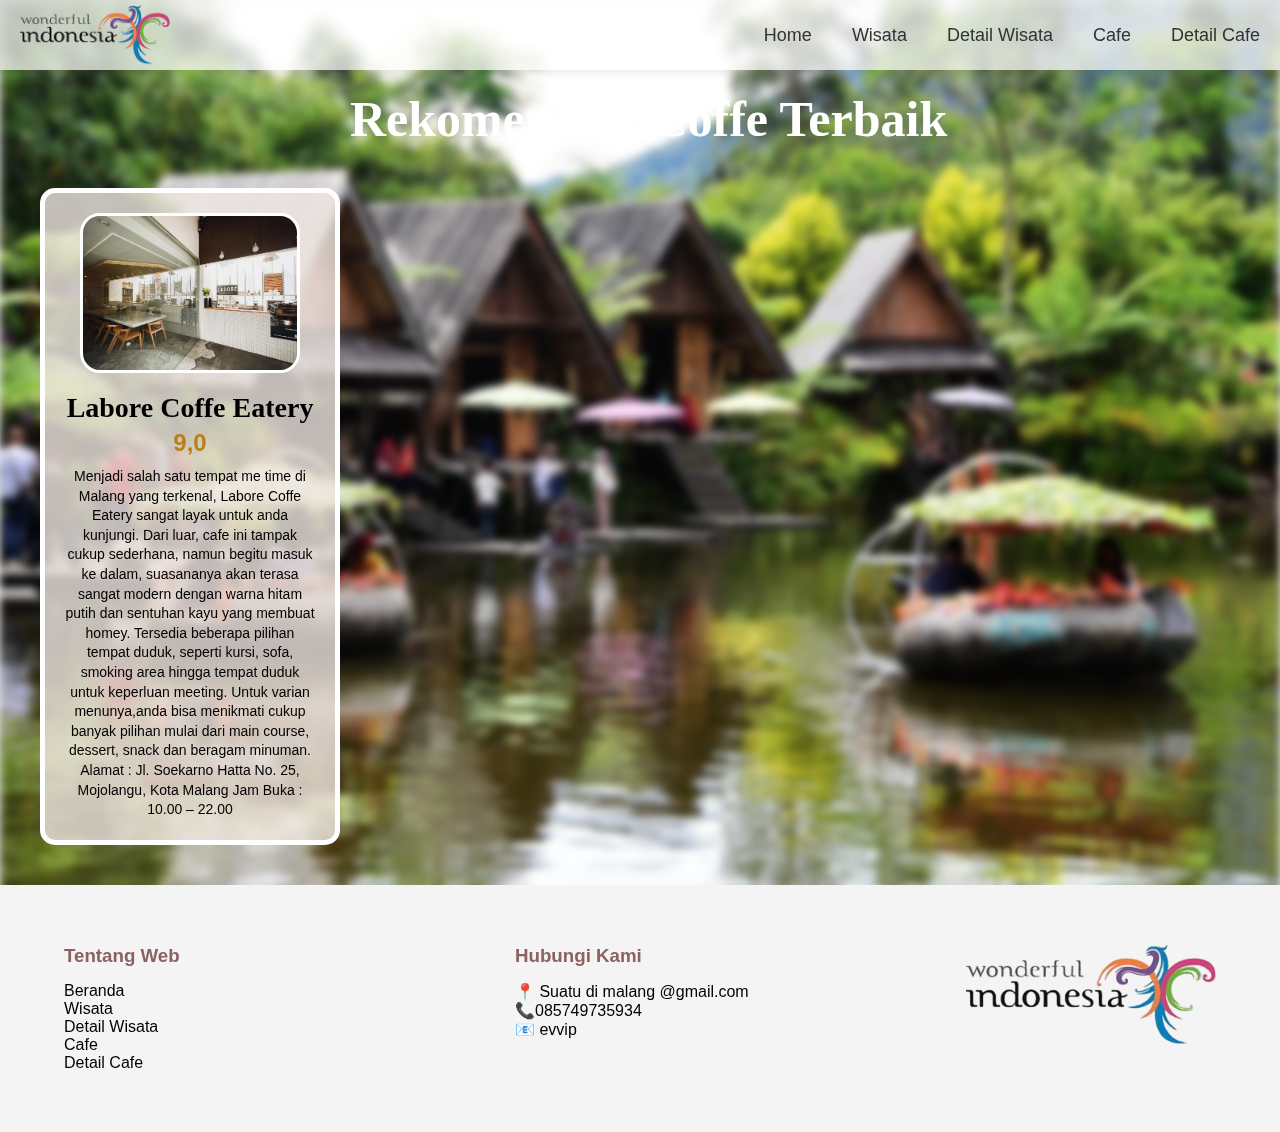
<file: web 5.html>
<!DOCTYPE html>
<html lang="en">
<head>
    <meta charset="UTF-8">
    <meta name="viewport" content="width=device-width, initial-scale=1.0">
    <title>Document</title>
    <link rel="stylesheet" href="main.css">
</head>
<body>
     <header class="navbar">
    <div class="logo">
        <img src="logo indonesia.png" width="150px" alt="Logo">
    </div>

    <ul class="nav-links">
        <li><a href="web 1.html">Home</a></li>
        <li><a href="web 2.html">Wisata</a></li>
        <li><a href="web 3.html">Detail Wisata</a></li>
        <li><a href="web 4.html">Cafe</a></li>
        <li><a href="web 5.html">Detail Cafe</a></li>
    </ul>
  </header>
  <div class="text h1">
  <h1>Rekomendasi Coffe Terbaik</h1>
</div>
  <div class="menu-container">

    <div class="card1">
        <img src="labore.png" class="food-img">
        <h2 class="title">Labore Coffe Eatery</h2>
        <p class="price">9,0</p>
        <p class="desc">Menjadi salah satu tempat me time di Malang yang terkenal, Labore Coffe Eatery sangat layak untuk anda kunjungi. Dari luar, cafe ini tampak cukup sederhana, namun begitu masuk ke dalam, suasananya akan terasa sangat modern dengan warna hitam putih dan sentuhan kayu yang membuat homey.
Tersedia beberapa pilihan tempat duduk, seperti kursi, sofa, smoking area hingga tempat duduk untuk keperluan meeting. Untuk varian menunya,anda bisa menikmati cukup banyak pilihan mulai dari main course, dessert, snack dan beragam minuman.

Alamat : Jl. Soekarno Hatta No. 25, Mojolangu, Kota Malang
Jam Buka : 10.00 – 22.00</p>
    </div>

    <div class="maps1">
    <iframe 
        src="https://www.google.com/maps/embed?pb=!1m18!1m12!1m3!1d3951.576275057968!2d112.62803937319755!3d-7.93924357907154!2m3!1f0!2f0!3f0!3m2!1i1024!2i768!4f13.1!3m3!1m2!1s0x2dd629e7c8cc9aa1%3A0x8d98cf1f12623312!2sLabore%20coffee%20eatery!5e0!3m2!1sid!2sid!4v1764466076147!5m2!1sid!2sid" width="300" height="300" style="border:0;" allowfullscreen="" loading="lazy" referrerpolicy="no-referrer-when-downgrade">
    </iframe>
</div>
</div>

<footer>
     <div class="footer-container">

    <div class="footer-col">
      <h3>Tentang Web</h3>
      <p>Beranda</p>
      <p>Wisata</p>
      <p>Detail Wisata</p>
      <p>Cafe</p>
      <p>Detail Cafe</p>
    </div>

    <div class="footer-col">
      <h3>Hubungi Kami</h3>
      <p>📍 Suatu di malang @gmail.com</p>
      <a href="https://wa.me/+6285749735934" class="no-line">📞085749735934</a>
      <p><a href="https://www.instagram.com/e_vviip?igsh=MXdkbDVrZGtybHBlNw==" class="no-line">📧 evvip</a></p>
    </div>
    <div>
        <img src="logo indonesia.png" width="250px" alt="Logo">
      </div>
  </div>
</footer>
</body>
</html>
</file>
<file: main.css>
.navbar {
    position: fixed;          /* membuat navbar berada di atas hero */
    top: 0;
    left: 0;
    width: 100%;
    padding: 10px 20px;
    height: 70px;

    background: rgba(255, 255, 255, 0.7); /* putih transparan */
    backdrop-filter: blur(1px); /* efek kaca */
    backdrop-filter: blur(5px);

    display: flex;
    justify-content: space-between;
    align-items: center;

    z-index: 1000;
    box-shadow: 0 2px 10px rgba(0,0,0,0.1); 
}
.logo {
   height: 60px;
}
/* Menu */
.nav-links {
    list-style: none;
    display: flex;
    gap: 40px;
}

.nav-links li a {
    text-decoration: none;
    color: #333;
    font-size: 18px;
    font-weight: 500;
}

.nav-links li a:hover {
    color: #e64339;
}
.hero {
    position: relative;
    width: 100%;
    height: 119vh;
    background-image: url('bromo.webp'); 
    background-size: cover;
    background-position: center;
    display: flex;
    align-items: center;
    justify-content: center;
}
/* Bagian tulisan */
.hero-content {
    text-align: center;
    color: white;
}

/* Tulisan "Indonesia" */
.hero-content h1 {
    font-size: 80px;
    font-weight: 600;
    font-family: 'Brush Script MT', cursive;
    margin-bottom: 10px;
}

/* Sub text kecil */
.hero-content p {
    font-size: 18px;
    margin-bottom: 25px;
}

/* Tombol Explore Now */
.btn-explore {
    background-color: #35c1a8;
    padding: 12px 28px;
    color: white;
    text-decoration: none;
    font-size: 18px;
    font-weight: bold;
    border-radius: 5px;
    transition: 0.3s;
}

.btn-explore:hover {
    background-color: #279682;
}
/*bagian web 2*/
.text h1 {
    font-size: 50px;
    font-weight: 600;
    font-family: 'Brush Script MT', cursive;
    margin-left: 350px;
    margin-top: 90px;
    color:white;
}
* {
  margin: 0;
  padding: 0;
  box-sizing: border-box;
  font-family: Arial, sans-serif;
}

body {
  background: #eaeaea;
  padding: 40px;
}

/*bagian card*/
.card-container {
  display: flex;
  gap: 15px;
  justify-content: center;
  margin-top: 50px;
}

.card {
  background: white;
  width: 300px;
  border-radius: 10px;
  box-shadow: 0 4px 8px rgba(0,0,0,0.1);
  transition: 0.3s;
}

.card:hover {
  transform: translateY(-5px); /*bergerak ke atas*/
  box-shadow: 0 12px 20px rgba(0,0,0,0.2);
}

.card img {
  width: 100%;
  height: 200px;
  object-fit: cover;
}

.card h3 {
  padding: 15px;
  font-size: 20px;
  color: #6a00ff;
}

.card p {
  padding: 0 15px 15px;
  color: #555;
  font-size: 14px;
}

.card .btn {
  display: inline-block;
  margin: 15px;
  padding: 10px 15px;
  background: #00b894;
  color: white;
  text-decoration: none;
  border-radius: 5px;
  font-size: 14px;
  transition: 0.3s;
}

.card .btn:hover {
  background: #009670;
}
/*bagian scrool*/
.scrool-container {
  display: flex;
  gap: 15px;
  overflow-x: auto !important;
  overflow-y: hidden !important;
  scroll-behavior: smooth;
  padding: 10px 0;
  width: 100%;
  position: relative;
  z-index: 10;
  margin-top: 100px;
  background: rgb(255, 255,255,0.688);
    padding: 30px;
    background: rgb(75, 54, 33);
    border-radius: 20px;  
}

.item {
  min-width: 220px;
  height: 150px;
  border-radius: 12px;
  overflow: hidden;
  flex-shrink: 0;
  background: #ddd;
  
}
.item img {
  width: 100%;
  height: 100%;
  object-fit: cover;
}
body {
    margin: 0;
    padding: 0;
    font-family: 'Georgia';
    background-size: cover;
}

body::before {
  content: "";
  position: fixed;
  top: 0;
  left: 0;
  width: 100%;
  height: 100%;
  background: url('bandung.jpg') center/cover no-repeat;
  filter: blur(4px);      /* background yang blur */
  z-index: -1;           
}

.menu-container {
    align-items: center;    /* biar sejajar secara vertikal */
    gap: 15px;   
    display: flex;
    flex-wrap: wrap;
    gap: 30px;
    padding: 40px;

}
/*bagian halaman 3*/
.card1 {
    width: 300px;
    background: rgba(239, 230, 225, 0.8);
    padding: 20px;
    border: 5px solid #fff;
    border-radius: 15px;
    color: white;
    text-align: center;
    position: relative;
}
.card2 {
    width: 300px;
    background: rgba(239, 230, 225, 0.8);
    padding: 20px;
    border: 5px solid #fff;
    border-radius: 15px;
    color: white;
    text-align: center;
    position: relative;
}
.maps1 {
  margin-left: 300px;
  margin-top: -90px;
}
/*bagian halaman 5*/
.food-img {
    width: 220px;
    height: 160px;
    border-radius: 20px;
    object-fit: cover;
    margin-bottom: 15px;
    border: 3px solid white;
}

.title {
    font-size: 28px;
    font-family: "Brush Script MT", cursive;
    margin: 0;
    color: black;
}

.price {
    font-size: 24px;
    font-weight: bold;
    margin: 5px 0 10px 0;
    color: #b88019;
}

.desc {
    font-size: 14px;
    line-height: 1.4;
    color: black;
}
h4 {
  margin-top: -50px;
  margin-left: 7px;
  font-family: serif;
  color: rgb(255, 255, 255);
  z-index: -1;  
}
p1 {
  font-size: 10px;
  padding-left: 4px;
  margin-right: 10px;
  color: white;
}
footer {
  background: #f4f4f4;
  color: #000000;
  padding: 60px 0;
}

.footer-container {
  width: 90%;
  margin: auto;
  display: flex;
  justify-content: space-between;
  gap: 40px;
}

.footer-col {
  flex: 1;
}
.footer-col h3 {
  color: #8b6161;
  margin-bottom: 15px;
}
.no-line {
    text-decoration: none;
    color: black;
}
</file>
